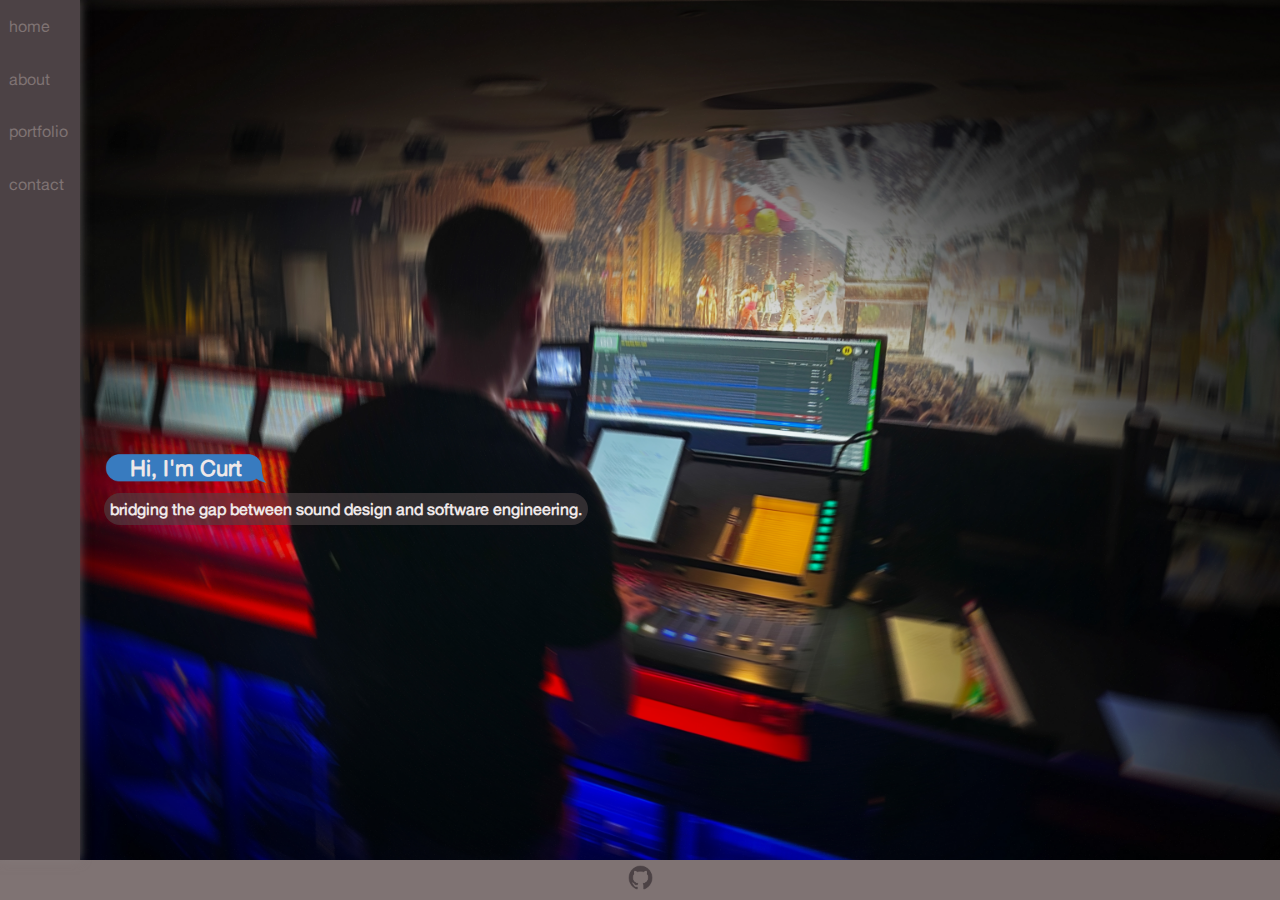
<file: index.html>
<!DOCTYPE html>
<html lang="en">
  <head>
    <meta charset="UTF-8" />
    <meta name="viewport" content="width=device-width, initial-scale=1.0" />
    <title>Curt Miller</title>
    <link rel="stylesheet" href="style.css" />
    <script src="code.js"></script>
  </head>
  <body>
    <div class="grid-container">
      <div class="navbar">
        <div class="links">
          <a href="index.html">home</a>
          <a href="about.html">about</a>
          <a href="portfolio.html">portfolio</a>
          <a href="contact.html">contact</a>
        </div>
      </div>
      <div class="main-home">
        <div><h1>Hi, I'm Curt</h1></div>
        <div>
          <h2>
            bridging the gap between sound design and software engineering.
          </h2>
        </div>
      </div>
      <div class="footer">
        <a href="https://github.com/curt-miller" target="_blank">
          <img src="images/github.png" alt="github logo" />
        </a>
      </div>
    </div>
  </body>
</html>
</file>
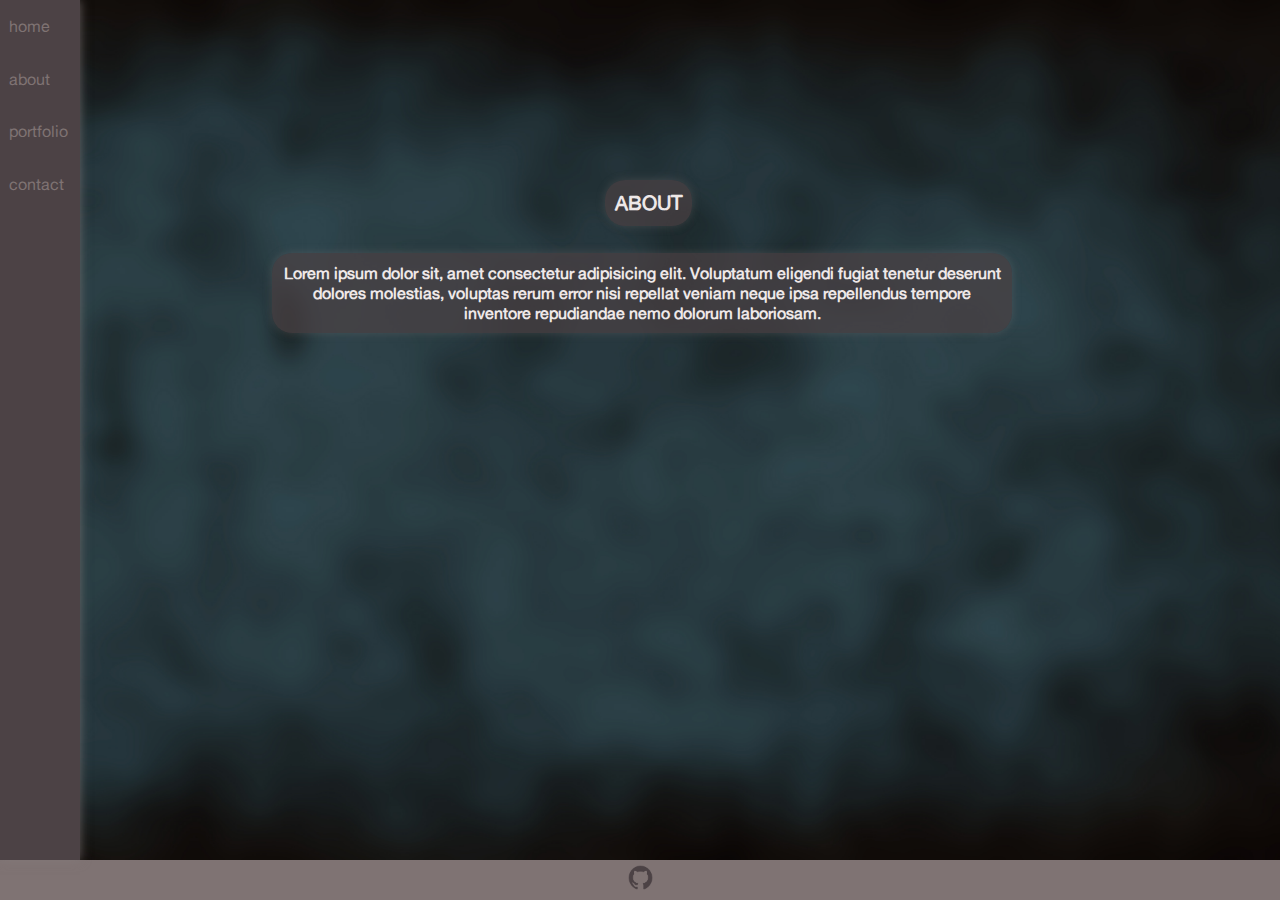
<file: about.html>
<!DOCTYPE html>
<html lang="en">
  <head>
    <meta charset="UTF-8" />
    <meta name="viewport" content="width=device-width, initial-scale=1.0" />
    <title>About</title>
    <link rel="stylesheet" href="style.css" />
    <script src="code.js"></script>
  </head>
  <body>
    <div class="grid-container">
      <div class="navbar">
        <div class="links">
          <a href="index.html">home</a>
          <a href="about.html">about</a>
          <a href="portfolio.html">portfolio</a>
          <a href="contact.html">contact</a>
        </div>
      </div>
      <div class="main-about">
        <div>
          <h1>About</h1>
        </div>
        <div>
          <h2>
            Lorem ipsum dolor sit, amet consectetur adipisicing elit. Voluptatum
            eligendi fugiat tenetur deserunt dolores molestias, voluptas rerum
            error nisi repellat veniam neque ipsa repellendus tempore inventore
            repudiandae nemo dolorum laboriosam.
          </h2>
        </div>
      </div>
      <div class="footer">
        <a href="https://github.com/curt-miller" target="_blank">
          <img src="images/github.png" alt="github logo" />
        </a>
      </div>
    </div>
  </body>
</html>
</file>
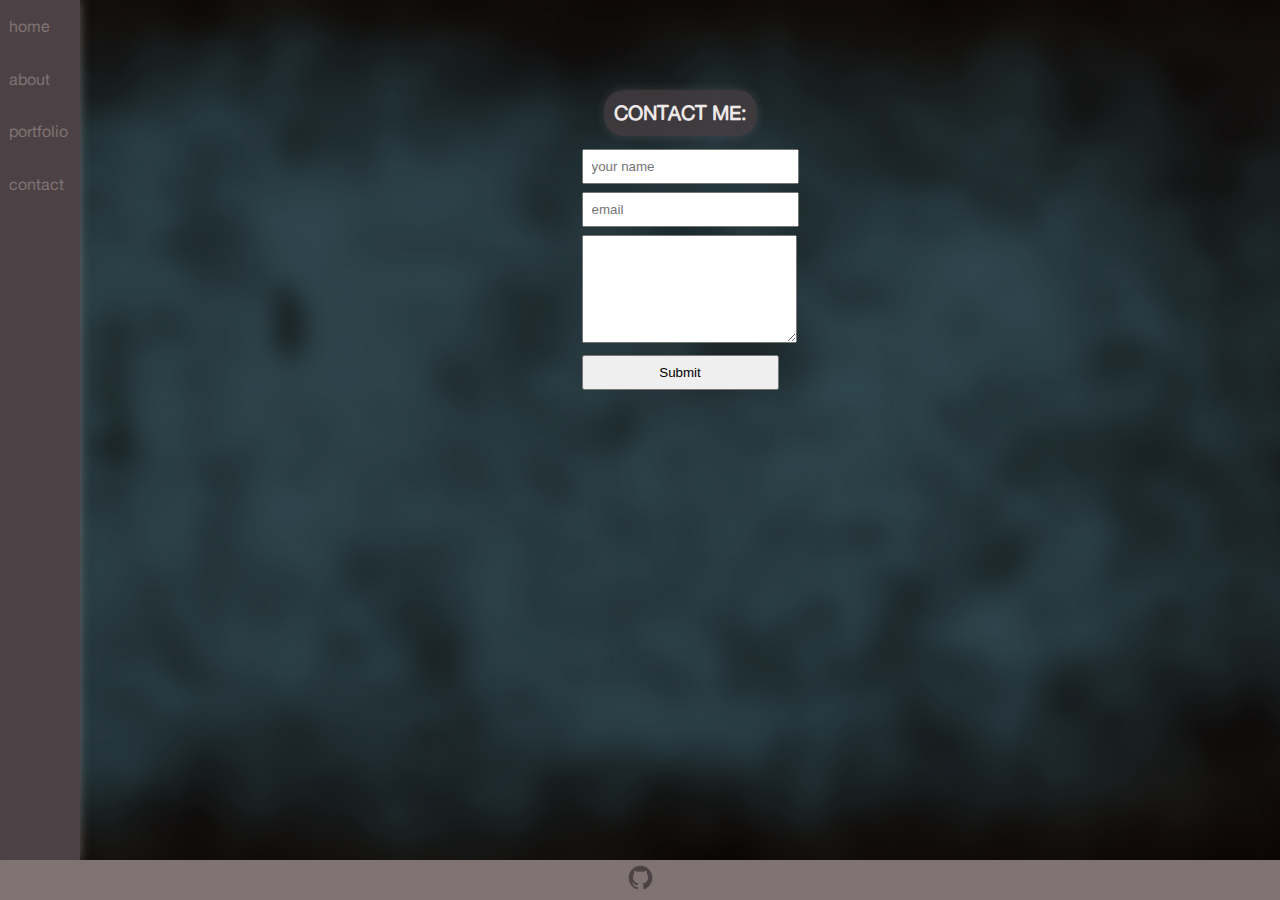
<file: contact.html>
<!DOCTYPE html>
<html lang="en">
  <head>
    <meta charset="UTF-8" />
    <meta name="viewport" content="width=device-width, initial-scale=1.0" />
    <title>Contact</title>
    <link rel="stylesheet" href="style.css" />
    <script src="code.js"></script>
    <script src="javascript.js"></script>
  </head>
  <body>
    <div class="grid-container">
      <div class="navbar">
        <div class="links">
          <a href="index.html">home</a>
          <a href="about.html">about</a>
          <a href="portfolio.html">portfolio</a>
          <a href="contact.html">contact</a>
        </div>
      </div>
      <div class="main-contact">
        <h1>contact me:</h1>
        <form action="success.html">
          <div>
            <input type="text" id="name" name="name" placeholder="your name"/>
          </div>
          <div>
            <input type="text" id="email" name="email" placeholder="email"/>
          </div>
          <div>
            <textarea name="message" id="message" rows="6"></textarea>
          </div>
          <div><button type="submit">Submit</button></div>
        </form>
      </div>
      <div class="footer">
        <a href="https://github.com/curt-miller" target="_blank">
          <img src="images/github.png" alt="github logo" />
        </a>
      </div>
    </div>
  </body>
</html>
</file>
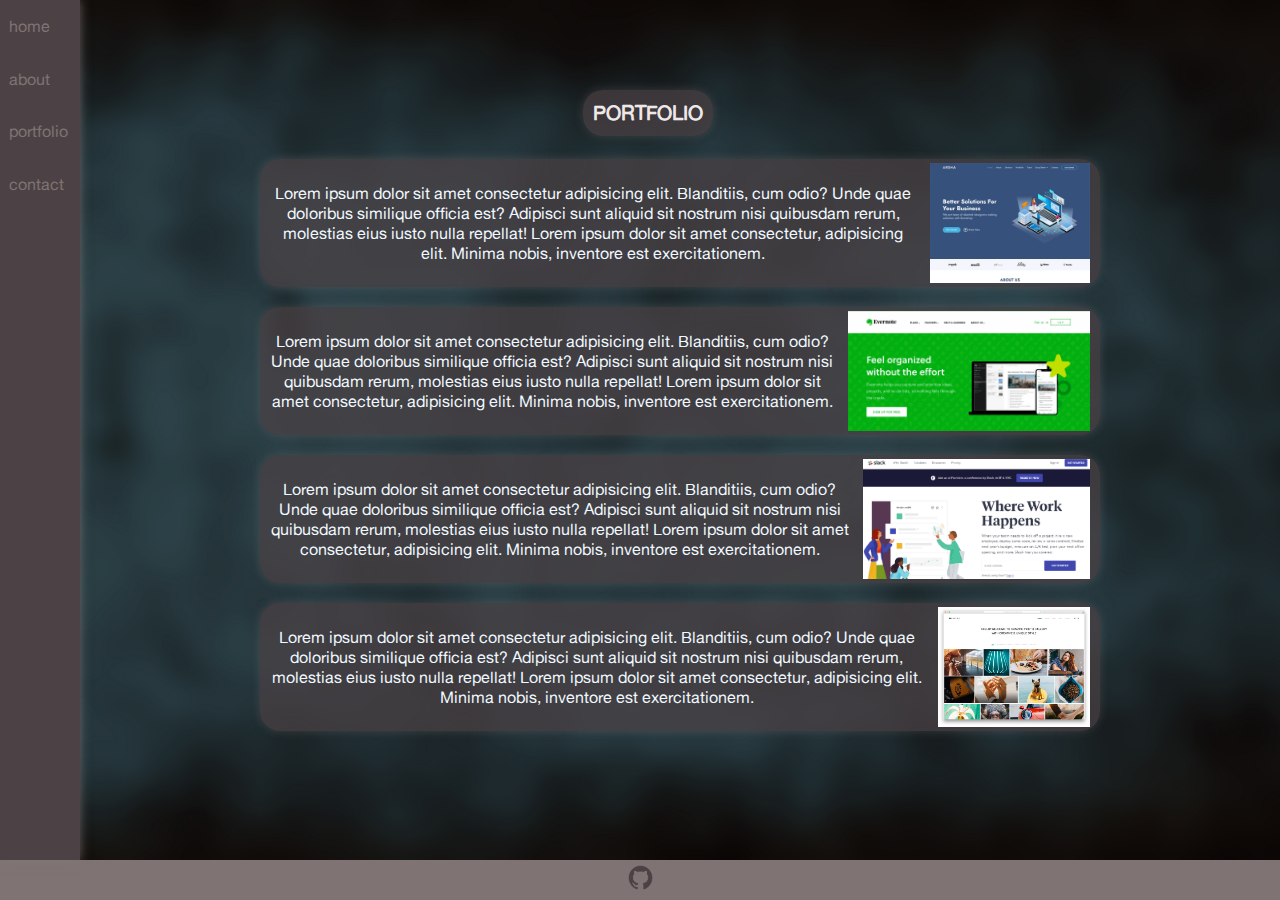
<file: portfolio.html>
<!DOCTYPE html>
<html lang="en">
  <head>
    <meta charset="UTF-8" />
    <meta name="viewport" content="width=device-width, initial-scale=1.0" />
    <title>Portfolio</title>
    <link rel="stylesheet" href="style.css" />
    <script src="code.js"></script>
  </head>
  <body>
    <div class="grid-container">
      <div class="navbar">
        <div class="links">
          <a href="index.html">home</a>
          <a href="about.html">about</a>
          <a href="portfolio.html">portfolio</a>
          <a href="contact.html">contact</a>
        </div>
      </div>
      <div class="main-portfolio">
        <h1>Portfolio</h1>
        <div class="project-1">
          <div class="project-1-text">
            Lorem ipsum dolor sit amet consectetur adipisicing elit. Blanditiis,
            cum odio? Unde quae doloribus similique officia est? Adipisci sunt
            aliquid sit nostrum nisi quibusdam rerum, molestias eius iusto nulla
            repellat! Lorem ipsum dolor sit amet consectetur, adipisicing elit.
            Minima nobis, inventore est exercitationem.
          </div>
          <img src="images/project1.jpeg" alt="website" />
        </div>

        <div class="project-2">
          <div class="project-2-text">
            Lorem ipsum dolor sit amet consectetur adipisicing elit. Blanditiis,
            cum odio? Unde quae doloribus similique officia est? Adipisci sunt
            aliquid sit nostrum nisi quibusdam rerum, molestias eius iusto nulla
            repellat! Lorem ipsum dolor sit amet consectetur, adipisicing elit.
            Minima nobis, inventore est exercitationem.
          </div>
          <img src="images/project2.png" alt="website" />
        </div>

        <div class="project-3">
          <div class="project-3-text">
            Lorem ipsum dolor sit amet consectetur adipisicing elit. Blanditiis,
            cum odio? Unde quae doloribus similique officia est? Adipisci sunt
            aliquid sit nostrum nisi quibusdam rerum, molestias eius iusto nulla
            repellat! Lorem ipsum dolor sit amet consectetur, adipisicing elit.
            Minima nobis, inventore est exercitationem.
          </div>
          <img src="images/project3.png" alt="website" />
        </div>

        <div class="project-4">
          <div class="project-4-text">
            Lorem ipsum dolor sit amet consectetur adipisicing elit. Blanditiis,
            cum odio? Unde quae doloribus similique officia est? Adipisci sunt
            aliquid sit nostrum nisi quibusdam rerum, molestias eius iusto nulla
            repellat! Lorem ipsum dolor sit amet consectetur, adipisicing elit.
            Minima nobis, inventore est exercitationem.
          </div>
          <img src="images/project4.jpg" alt="website" />
        </div>
      </div>
      <div class="footer">
        <a href="https://github.com/curt-miller" target="_blank">
          <img src="images/github.png" alt="github logo" />
        </a>
      </div>
    </div>
  </body>
</html>
</file>
<file: style.css>
/* Sets base styling for the body, including removing default margin and setting full height */
html body {
  margin: 0;
  height: 100%;
  box-sizing: border-box;
}

/* Main container using CSS Grid to structure the page layout with areas for navbar, main content, and footer */
.grid-container {
  display: grid;
  grid-template-columns: 80px 1fr;
  grid-template-rows: 1fr 40px;
  grid-template-areas:
    "navbar main"
    "footer footer";
  height: 100vh;
}

/* Navbar container on the left side, spanning the full height of the page */
.navbar {
  grid-area: navbar;
  background-color: #4c4245;
  box-shadow: 0px 0px 10px rgba(133, 124, 124, 0.7);
  position: relative;
  height: 100%;
}

/* Navbar links styling for items within the navbar */
.navbar a {
  background-color: transparent;
  display: block;
  font-family: "AlteHaas";
  text-decoration: none;
  color: rgb(127, 115, 115);
  padding: 6px;
  justify-content: space-between;
  border-radius: 6%;
  margin-top: 10px;
  margin-left: 3px;
  margin-right: 3px;
}

/* Styling for hover effect on navbar links */
.navbar a:hover {
  background-color: rgb(223, 156, 80);
}

/* Container for links in the navbar, organized in a column */
.links {
  display: flex;
  flex-direction: column;
  align-items: left;
  justify-content: space-between;
  height: 200px;
}

/* Main content container for the HOME section */
.main-home {
  grid-area: main;
  background-image: url(images/background3.jpg);
  background-size: cover;
  background-position: center;
  height: 100%;
  padding: 20px;
  display: flex;
  /* justify-content: center;
  align-items: center; */
}

/* Main title styling for HOME section */
.main-home h1 {
  font-size: 22px;
  text-wrap: nowrap;
  color: rgb(238, 232, 232);
  font-family: "AlteHaas";
  padding-left: 30px;
  padding-right: 30px;
  padding-top: 10px;
  padding-bottom: 10px;
  background-image: url(images/messagepng.png);
  background-size: 100%;
  background-position: center;
  position: absolute;
  max-width: 90%;
  text-align: center;
  top: 430px;
}

/* Subtitle styling for HOME section */
.main-home h2 {
  font-size: 16px;
  color: rgb(238, 232, 232);
  font-family: "AlteHaas";
  background-color: rgb(76, 66, 69, 0.6);
  background-position: center;
  position: relative;
  border-radius: 20px;
  padding: 6px;
  text-wrap: nowrap;
  text-align: center;
  top: 460px;
  margin-left: 4px;
}

/* Main content container for the ABOUT section */
.main-about {
  grid-area: main;
  background-size: cover;
  background-position: center;
  background-image: url(images/grungebrackground.jpg);
  height: 100%;
  display: flex;
  flex-direction: column;
  align-items: center;
}

/* Main title styling for ABOUT section */
.main-about h1 {
  font-size: 20px;
  text-transform: uppercase;
  color: rgb(238, 232, 232);
  font-family: "AlteHaas";
  background-color: rgba(76, 66, 69, 0.7);
  box-shadow: 0px 0px 10px rgba(133, 124, 124, 0.3);
  background-position: center;
  border-radius: 20px;
  max-width: 70%;
  padding: 10px;
  text-align: center;
  margin-top: 20vh;
  margin-right: 5vw;
}

/* Subtitle styling for ABOUT section */
.main-about h2 {
  font-size: 16px;
  color: rgb(238, 232, 232);
  font-family: "AlteHaas";
  background-color: rgba(76, 66, 69, 0.7);
  box-shadow: 0px 0px 10px rgba(133, 124, 124, 0.3);
  background-position: center;
  border-radius: 20px;
  max-width: 60%;
  padding: 10px;
  text-align: center;
  margin-left: 15vw;
}

/* Main content container for the PORTFOLIO section */
.main-portfolio {
  grid-area: main;
  background-size: cover;
  background-position: center;
  background-image: url(images/grungebrackground.jpg);
  height: 100%;
  display: flex;
  flex-direction: column;
  align-items: center;
}

/* Main title styling for PORTFOLIO section */
.main-portfolio h1 {
  font-size: 20px;
  text-transform: uppercase;
  color: rgb(238, 232, 232);
  font-family: "AlteHaas";
  background-color: rgba(76, 66, 69, 0.7);
  box-shadow: 0px 0px 10px rgba(133, 124, 124, 0.3);
  background-position: center;
  border-radius: 20px;
  max-width: 70%;
  padding: 10px;
  text-align: center;
  margin-top: 10vh;
  margin-right: 5vw;
}

/* Project container for individual portfolio items */
.project-1,
.project-2,
.project-3,
.project-4 {
  display: flex;
  width: 70%;
  height: auto;
  background-color: rgba(76, 66, 69, 0.7);
  box-shadow: 0px 0px 10px rgba(133, 124, 124, 0.3);
  border-radius: 20px;
  margin: 10px;
  align-items: center;
}

/* Text styling for individual portfolio projects */
.project-1-text,
.project-2-text,
.project-3-text,
.project-4-text {
  text-align: center;
  font-family: "AlteHaas";
  color: aliceblue;
  font-size: 16px;
  margin: 10px;
}

/* Image styling for individual portfolio projects */
.project-1 img,
.project-2 img,
.project-3 img,
.project-4 img {
  width: auto;
  height: 120px;
  margin: 4px;
  margin-right: 10px;
}

/* Main content container for the CONTACT section */
.main-contact {
  grid-area: main;
  background-size: cover;
  background-position: center;
  background-image: url(images/grungebrackground.jpg);
  height: 100%;
  display: flex;
  flex-direction: column;
  align-items: center;
}

/* Main title styling for CONTACT section */
.main-contact h1 {
  font-size: 20px;
  text-transform: uppercase;
  color: rgb(238, 232, 232);
  font-family: "AlteHaas";
  background-color: rgba(76, 66, 69, 0.7);
  box-shadow: 0px 0px 10px rgba(133, 124, 124, 0.3);
  background-position: center;
  border-radius: 20px;
  max-width: 70%;
  padding: 10px;
  text-align: center;
  margin-top: 10vh;
}

/* Form styling for the CONTACT section */
.main-contact form {
  display: flex;
  flex-direction: column;
  gap: 8px;
}

/* Input, textarea, and button styling for the contact form */
.main-contact form input,
.main-contact form textarea,
.main-contact form button {
  padding: 8px;
  width: 100%;
}

/* Footer container */
.footer {
  grid-area: footer;
  background-color: rgb(127, 115, 115);
  color: #4c4245;
  text-align: center;
}

/* Footer icon styling */
.footer img {
  width: 25px;
  margin: 5px;
  border-radius: 5px;
}

/* Hover effect for footer icons */
.footer img:hover {
  background-color: rgb(223, 156, 80);
}

/* Font sourcing for AlteHaas font */
@font-face {
  font-family: "AlteHaas";
  src: url("AlteHaasGroteskRegular.ttf") format("truetype");
}

/* Media query for responsive styling of project items on small screens */
@media (max-width: 400px) {
  .project-1,
  .project-2,
  .project-3,
  .project-4 {
    flex-direction: column;
  }
  .project-1 img,
  .project-2 img,
  .project-3 img,
  .project-4 img {
    height: 80px;
  }
}
</file>
